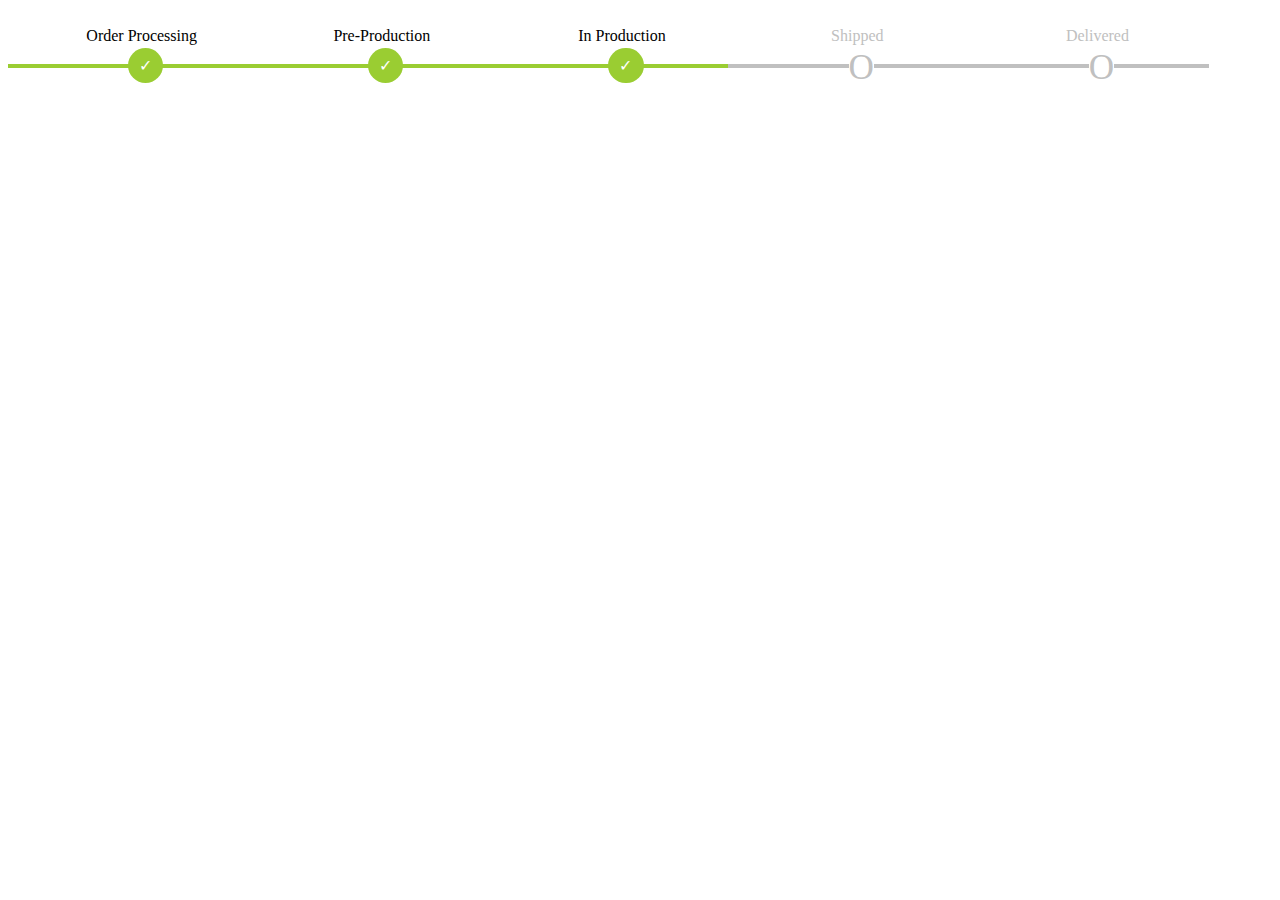
<file: PetPuja-master/track.html>
<!DOCTYPE html>
<html lang="en">
<head>
    <meta charset="UTF-8">
    <meta name="viewport" content="width=device-width, initial-scale=1.0">
    <meta http-equiv="X-UA-Compatible" content="ie=edge">
    <title>Document</title>
    <style>
        ol.progtrckr {
    margin: 0;
    padding: 0;
    list-style-type: none;
}

ol.progtrckr li {
    display: inline-block;
    text-align: center;
    line-height: 3.5em;
}

ol.progtrckr[data-progtrckr-steps="2"] li { width: 49%; }
ol.progtrckr[data-progtrckr-steps="3"] li { width: 33%; }
ol.progtrckr[data-progtrckr-steps="4"] li { width: 24%; }
ol.progtrckr[data-progtrckr-steps="5"] li { width: 19%; }
ol.progtrckr[data-progtrckr-steps="6"] li { width: 16%; }
ol.progtrckr[data-progtrckr-steps="7"] li { width: 14%; }
ol.progtrckr[data-progtrckr-steps="8"] li { width: 12%; }
ol.progtrckr[data-progtrckr-steps="9"] li { width: 11%; }

ol.progtrckr li.progtrckr-done {
    color: black;
    border-bottom: 4px solid yellowgreen;
}
ol.progtrckr li.progtrckr-todo {
    color: silver; 
    border-bottom: 4px solid silver;
}

ol.progtrckr li:after {
    content: "\00a0\00a0";
}
ol.progtrckr li:before {
    position: relative;
    bottom: -2.5em;
    float: left;
    left: 50%;
    line-height: 1em;
}
ol.progtrckr li.progtrckr-done:before {
    content: "\2713";
    color: white;
    background-color: yellowgreen;
    height: 2.2em;
    width: 2.2em;
    line-height: 2.2em;
    border: none;
    border-radius: 2.2em;
}
ol.progtrckr li.progtrckr-todo:before {
    content: "\039F";
    color: silver;
    background-color: white;
    font-size: 2.2em;
    bottom: -1.2em;
}


    
    </style>
</head>
<body>
        <ol class="progtrckr" data-progtrckr-steps="5">
                <li class="progtrckr-done">Order Processing</li><!--
             --><li class="progtrckr-done">Pre-Production</li><!--
             --><li class="progtrckr-done">In Production</li><!--
             --><li class="progtrckr-todo">Shipped</li><!--
             --><li class="progtrckr-todo">Delivered</li>
            </ol>
</body>
</html>
</file>
